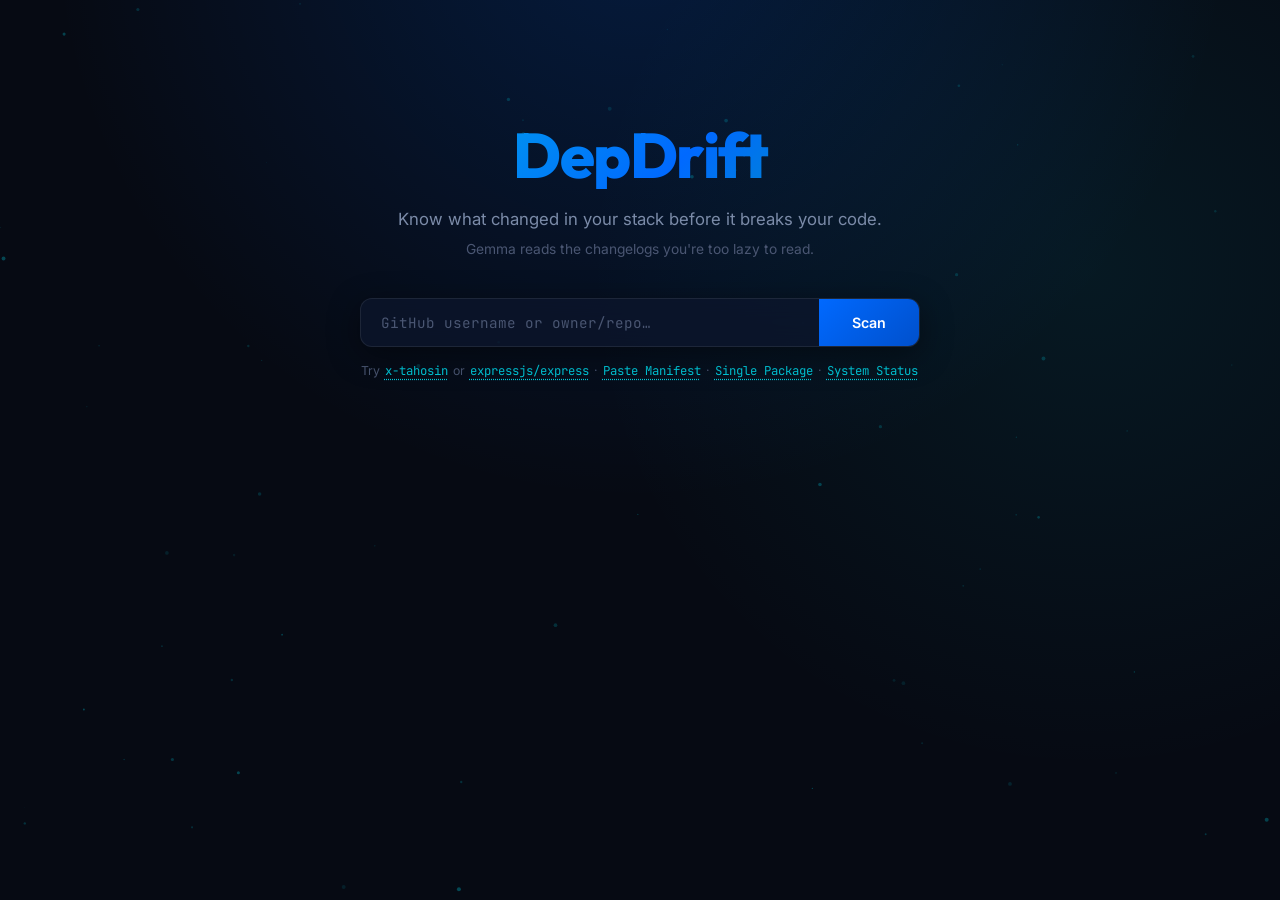
<file: index.html>
<!DOCTYPE html>
<html lang="en">
<head>
    <meta charset="UTF-8">
    <meta name="viewport" content="width=device-width, initial-scale=1.0">
    <title>DepDrift — Know What Changed Before It Breaks</title>
    <meta name="description" content="DepDrift scans your GitHub repositories for outdated dependencies, uses Browserbase to extract release notes, and runs Gemma 4 to classify updates by risk.">
    <link rel="preconnect" href="https://fonts.googleapis.com">
    <link rel="preconnect" href="https://fonts.gstatic.com" crossorigin>
    <link href="https://fonts.googleapis.com/css2?family=Inter:wght@400;500;600;700&family=JetBrains+Mono:wght@400;500;600&family=Outfit:wght@500;600;700;800&display=swap" rel="stylesheet">
    <link rel="stylesheet" href="./style.css">
</head>
<body>
    <!-- Ambient particle canvas -->
    <canvas id="particles" aria-hidden="true"></canvas>

    <div class="container">
        <!-- Hero -->
        <header class="hero" id="hero">
            <h1 class="hero__title">DepDrift</h1>
            <p class="hero__subtitle">
                Know what changed in your stack before it breaks your code.
                <br>
                <span class="hero__sub-detail">Gemma reads the changelogs you're too lazy to read.</span>
            </p>

            <!-- Scan form -->
            <form class="scan-form" id="scanForm">
                <div class="scan-form__input-wrap">
                    <input
                        type="text"
                        id="scanInput"
                        class="scan-form__input"
                        placeholder="GitHub username or owner/repo…"
                        autocomplete="off"
                        spellcheck="false"
                        required
                    >
                    <button type="submit" class="scan-form__btn" id="scanBtn">
                        <span class="scan-form__btn-text">Scan</span>
                        <span class="scan-form__btn-loading" hidden>
                            <span class="spinner"></span>
                        </span>
                    </button>
                </div>
                <p class="scan-form__hint">
                    Try <button type="button" class="link-btn" data-fill="x-tahosin">x-tahosin</button>
                    or <button type="button" class="link-btn" data-fill="expressjs/express">expressjs/express</button>
                    · <button type="button" class="link-btn" id="btnOpenPaste">Paste Manifest</button>
                    · <button type="button" class="link-btn" id="btnOpenInspect">Single Package</button>
                    · <button type="button" class="link-btn" id="btnOpenDiag">System Status</button>
                </p>
            </form>
        </header>

        <!-- Live log -->
        <section class="log-section" id="logSection" hidden>
            <div class="log-bar">
                <span class="log-bar__indicator">
                    <span class="spinner spinner--sm"></span>
                </span>
                <span class="log-bar__text" id="logText">Starting scan…</span>
            </div>
        </section>

        <!-- Stats -->
        <section class="stats" id="statsSection" hidden>
            <div class="stat-card" id="statTotal">
                <span class="stat-card__number" data-target="0">0</span>
                <span class="stat-card__label">Dependencies</span>
            </div>
            <div class="stat-card stat-card--warn" id="statOutdated">
                <span class="stat-card__number" data-target="0">0</span>
                <span class="stat-card__label">Outdated</span>
            </div>
            <div class="stat-card stat-card--danger" id="statCritical">
                <span class="stat-card__number" data-target="0">0</span>
                <span class="stat-card__label">Critical</span>
            </div>
            <div class="stat-card stat-card--bb" id="statBrowserbase">
                <span class="stat-card__number" data-target="0">0</span>
                <span class="stat-card__label">Browserbase Sessions</span>
            </div>
            <div class="stat-card stat-card--accent" id="statSaved">
                <span class="stat-card__number" data-target="0">0</span>
                <span class="stat-card__label">Minutes Saved</span>
            </div>
        </section>

        <!-- Filter & Action Strip -->
        <div class="action-strip" id="actionStrip" hidden>
            <div class="filter-pills">
                <button type="button" class="filter-pill active" data-filter="ALL">All (<span id="countAll">0</span>)</button>
                <button type="button" class="filter-pill filter-pill--critical" data-filter="CRITICAL">Critical (<span id="countCritical">0</span>)</button>
                <button type="button" class="filter-pill filter-pill--breaking" data-filter="BREAKING">Breaking (<span id="countBreaking">0</span>)</button>
                <button type="button" class="filter-pill filter-pill--safe" data-filter="SAFE">Safe (<span id="countSafe">0</span>)</button>
                <button type="button" class="filter-pill filter-pill--current" data-filter="CURRENT">Current (<span id="countCurrent">0</span>)</button>
            </div>
            <div class="strip-actions">
                <button type="button" class="btn-action" id="btnBatchSafe">⚡ Copy Safe Bump Script</button>
                <button type="button" class="btn-action" id="btnExportPR">📋 Copy PR Markdown</button>
                <button type="button" class="btn-action" id="btnExportJSON">💾 JSON</button>
            </div>
        </div>

        <!-- Results -->
        <section class="results" id="resultsSection" hidden>
            <div id="resultsContainer"></div>
        </section>

        <!-- Footer -->
        <footer class="footer" id="footer" hidden>
            <p>
                Built for
                <a href="https://dev.to/challenges/hacktoberfest-week3-2026-10-19" target="_blank" rel="noopener">Hacktoberfest Week 3: Slow and Steady</a>
                ·
                <strong>Best Use of Browserbase</strong>
                ·
                Gemma 4 open-weights +
                <a href="https://www.browserbase.com" target="_blank" rel="noopener">Browserbase Cloud Browser</a>
            </p>
        </footer>
    </div>

    <!-- MODAL 1: Paste Manifest -->
    <div class="modal-backdrop" id="modalPasteManifest" hidden>
        <div class="modal-card">
            <div class="modal-header">
                <h3 class="modal-title">Audit Local Manifest</h3>
                <button type="button" class="btn-close" id="btnClosePaste">&times;</button>
            </div>
            <div class="modal-body">
                <p class="modal-desc">Paste your <code>package.json</code> or <code>requirements.txt</code> directly without connecting to GitHub.</p>
                <textarea id="manifestInputArea" class="manifest-textarea" rows="8" placeholder='{
  "dependencies": {
    "express": "^4.21.0",
    "dotenv": "^16.4.5"
  }
}'></textarea>
                <div class="modal-actions">
                    <button type="button" class="btn-action" id="btnLoadSampleManifest">Load Sample</button>
                    <button type="button" class="scan-form__btn" id="btnSubmitManifest">Audit Manifest</button>
                </div>
            </div>
        </div>
    </div>

    <!-- MODAL 2: Single Package Inspector -->
    <div class="modal-backdrop" id="modalSingleInspect" hidden>
        <div class="modal-card">
            <div class="modal-header">
                <h3 class="modal-title">Single Package Deep Inspector</h3>
                <button type="button" class="btn-close" id="btnCloseInspect">&times;</button>
            </div>
            <div class="modal-body">
                <p class="modal-desc">Inspect any npm or PyPI library for latest versions, CVE security advisories, and breaking changes.</p>
                <div class="inspect-grid">
                    <div class="form-group">
                        <label>Package Name</label>
                        <input type="text" id="inspectName" class="modal-input" placeholder="express" value="express">
                    </div>
                    <div class="form-group">
                        <label>Current Version</label>
                        <input type="text" id="inspectVersion" class="modal-input" placeholder="4.21.0" value="4.21.0">
                    </div>
                    <div class="form-group">
                        <label>Ecosystem</label>
                        <select id="inspectEco" class="modal-input">
                            <option value="npm">npm</option>
                            <option value="pypi">PyPI</option>
                        </select>
                    </div>
                </div>
                <div class="modal-actions" style="margin-top:14px">
                    <button type="button" class="scan-form__btn" id="btnRunInspectPkg">Inspect Package</button>
                </div>
                <div id="singleInspectResult" class="single-result-box" hidden></div>
            </div>
        </div>
    </div>

    <!-- MODAL 3: System Diagnostics -->
    <div class="modal-backdrop" id="modalDiagnostics" hidden>
        <div class="modal-card">
            <div class="modal-header">
                <h3 class="modal-title">System Infrastructure Status</h3>
                <button type="button" class="btn-close" id="btnCloseDiag">&times;</button>
            </div>
            <div class="modal-body" id="diagModalBody">
                <div class="diag-loading">Checking system connections…</div>
            </div>
        </div>
    </div>

    <!-- MODAL 4: Dependency Detail Modal -->
    <div class="modal-backdrop" id="depDetailModal" hidden>
        <div class="modal-card modal-card--lg">
            <div class="modal-header">
                <div style="display:flex; align-items:center; gap:10px">
                    <h3 class="modal-title" id="detailDepName">express</h3>
                    <span class="badge" id="detailDepBadge">CRITICAL</span>
                </div>
                <button type="button" class="btn-close" id="btnCloseDetail">&times;</button>
            </div>
            <div class="modal-body" id="detailModalBody"></div>
        </div>
    </div>

    <!-- Toast Notification -->
    <div class="toast-container" id="toastContainer"></div>

    <script src="./app.js"></script>
</body>
</html>
</file>
<file: style.css>
/* DepDrift — Dark Ocean Theme
   Uses glassmorphism, subtle glowing animations, and clean ocean palette. */

/* ── Reset & Base ──────────────────────────────────────────────── */

*, *::before, *::after {
    margin: 0;
    padding: 0;
    box-sizing: border-box;
}

[hidden], .modal-backdrop[hidden] {
    display: none !important;
}

:root {
    /* ocean palette */
    --bg-deep:       #060a13;
    --bg-primary:    #0a1020;
    --bg-card:       rgba(13, 22, 45, 0.75);
    --glass:         rgba(255, 255, 255, 0.04);
    --glass-border:  rgba(255, 255, 255, 0.08);
    --glass-hover:   rgba(255, 255, 255, 0.07);

    /* text */
    --text-primary:   #e8ecf4;
    --text-secondary: #7b8ba8;
    --text-muted:     #4a5672;

    /* accents */
    --accent:    #0069ff;
    --cyan:      #00c9db;
    --teal:      #00b386;

    /* risk colors */
    --critical:  #ff4757;
    --breaking:  #ffa348;
    --safe:      #2ed573;
    --skip:      #596275;
    --current:   #3d5a80;
    --unknown:   #a55eea;

    /* layout */
    --max-width: 900px;
    --radius:    12px;
    --radius-sm: 8px;

    /* typography */
    --font-heading: 'Outfit', -apple-system, BlinkMacSystemFont, sans-serif;
    --font-body:    'Inter', -apple-system, BlinkMacSystemFont, sans-serif;
    --font-mono:    'JetBrains Mono', 'Fira Code', monospace;
}

html {
    background: var(--bg-deep);
    color: var(--text-primary);
    font-family: var(--font-body);
    font-size: 15px;
    line-height: 1.6;
    -webkit-font-smoothing: antialiased;
}

body {
    min-height: 100vh;
    position: relative;
    overflow-x: hidden;
    background: radial-gradient(circle at 50% -10%, rgba(0, 105, 255, 0.18), transparent 50%),
                radial-gradient(circle at 85% 30%, rgba(0, 201, 219, 0.08), transparent 40%),
                var(--bg-deep);
}

a {
    color: var(--cyan);
    text-decoration: none;
}
a:hover {
    text-decoration: underline;
}

/* ── Particle Canvas ───────────────────────────────────────────── */

#particles {
    position: fixed;
    inset: 0;
    z-index: 0;
    pointer-events: none;
    opacity: 0.55;
}

/* ── Container ─────────────────────────────────────────────────── */

.container {
    position: relative;
    z-index: 1;
    max-width: var(--max-width);
    margin: 0 auto;
    padding: 56px 24px 80px;
}

/* ── Hero ──────────────────────────────────────────────────────── */

.hero {
    text-align: center;
    padding: 64px 0 36px;
    animation: fadeUp 0.8s ease-out both;
}

.hero__title {
    font-family: var(--font-heading);
    font-size: clamp(2.8rem, 6vw, 4.2rem);
    font-weight: 800;
    letter-spacing: -1.5px;
    line-height: 1.1;
    background: linear-gradient(135deg, var(--cyan) 0%, var(--accent) 55%, var(--teal) 100%);
    background-clip: text;
    -webkit-background-clip: text;
    color: transparent;
    -webkit-text-fill-color: transparent;
    margin: 0 auto 16px;
    text-align: center;
    display: block;
}

.hero__icon {
    display: inline-block;
    animation: spinSlow 12s linear infinite;
    -webkit-text-fill-color: initial;
    filter: drop-shadow(0 0 10px rgba(0, 201, 219, 0.4));
}

.hero__subtitle {
    color: var(--text-secondary);
    font-size: 1.12rem;
    max-width: 540px;
    margin: 0 auto 36px;
    line-height: 1.7;
}

.hero__sub-detail {
    color: var(--text-muted);
    font-size: 0.92rem;
}

/* ── Scan Form Capsule ─────────────────────────────────────────── */

.scan-form {
    max-width: 560px;
    margin: 0 auto;
}

.scan-form__input-wrap {
    display: flex;
    align-items: stretch;
    border-radius: var(--radius);
    overflow: hidden;
    border: 1px solid var(--glass-border);
    background: var(--bg-card);
    backdrop-filter: blur(16px);
    transition: border-color 0.25s, box-shadow 0.25s;
    box-shadow: 0 8px 32px rgba(0, 0, 0, 0.45);
}

.scan-form__input-wrap:focus-within {
    border-color: var(--accent);
    box-shadow: 0 0 24px rgba(0, 105, 255, 0.35);
}

.scan-form__input {
    flex: 1;
    min-width: 0;
    background: transparent;
    border: none;
    padding: 14px 20px;
    color: var(--text-primary);
    font-family: var(--font-mono);
    font-size: 0.95rem;
    outline: none;
}

.scan-form__input::placeholder {
    color: var(--text-muted);
}

.scan-form__btn {
    padding: 14px 28px;
    background: linear-gradient(135deg, var(--accent), #0050cc);
    color: #fff;
    font-family: var(--font-body);
    font-weight: 600;
    font-size: 0.95rem;
    border: none;
    cursor: pointer;
    transition: opacity 0.2s, transform 0.1s, box-shadow 0.2s;
    min-width: 100px;
    display: flex;
    align-items: center;
    justify-content: center;
}

.scan-form__btn:hover {
    opacity: 0.92;
    box-shadow: inset 0 0 12px rgba(255, 255, 255, 0.2);
}

.scan-form__btn:active {
    transform: scale(0.98);
}

.scan-form__btn:disabled {
    opacity: 0.55;
    cursor: not-allowed;
}

.scan-form__hint {
    margin-top: 14px;
    font-size: 0.82rem;
    color: var(--text-muted);
    line-height: 1.6;
}

.link-btn {
    background: none;
    border: none;
    color: var(--cyan);
    cursor: pointer;
    font-family: var(--font-mono);
    font-size: 0.82rem;
    padding: 0 2px;
    text-decoration: underline;
    text-decoration-style: dotted;
    text-underline-offset: 3px;
    transition: color 0.15s;
}

.link-btn:hover {
    color: var(--text-primary);
}

/* ── Live Log Section ──────────────────────────────────────────── */

.log-section {
    animation: fadeUp 0.4s ease-out both;
    margin: 24px 0;
}

.log-bar {
    display: flex;
    align-items: center;
    gap: 12px;
    padding: 14px 20px;
    border-radius: var(--radius-sm);
    background: var(--glass);
    border: 1px solid var(--glass-border);
    font-family: var(--font-mono);
    font-size: 0.85rem;
    color: var(--text-secondary);
    overflow: hidden;
    text-overflow: ellipsis;
    white-space: nowrap;
    box-shadow: 0 4px 16px rgba(0, 0, 0, 0.3);
}

/* ── Stats ─────────────────────────────────────────────────────── */

.stats {
    display: grid;
    grid-template-columns: repeat(5, 1fr);
    gap: 14px;
    margin: 32px 0 24px;
    animation: fadeUp 0.5s ease-out both;
}

@media (max-width: 820px) {
    .stats { grid-template-columns: repeat(3, 1fr); }
}

@media (max-width: 520px) {
    .stats { grid-template-columns: repeat(2, 1fr); }
}

.stat-card {
    text-align: center;
    padding: 22px 14px;
    border-radius: var(--radius);
    background: var(--bg-card);
    border: 1px solid var(--glass-border);
    backdrop-filter: blur(12px);
    transition: transform 0.2s, border-color 0.2s;
}

.stat-card:hover {
    transform: translateY(-2px);
    border-color: rgba(255, 255, 255, 0.15);
}

.stat-card__number {
    display: block;
    font-family: var(--font-heading);
    font-size: 2.2rem;
    font-weight: 800;
    letter-spacing: -1px;
    color: var(--text-primary);
    font-variant-numeric: tabular-nums;
}

.stat-card--warn .stat-card__number   { color: var(--breaking); }
.stat-card--danger .stat-card__number { color: var(--critical); }
.stat-card--bb .stat-card__number     { color: #f59e0b; }
.stat-card--accent .stat-card__number { color: var(--cyan); }

.stat-card__label {
    display: block;
    margin-top: 4px;
    font-size: 0.75rem;
    color: var(--text-muted);
    text-transform: uppercase;
    letter-spacing: 0.5px;
    font-weight: 500;
}

/* ── Action Strip (Filter & Fast Actions) ───────────────────────── */

.action-strip {
    display: flex;
    align-items: center;
    justify-content: space-between;
    gap: 12px;
    margin-bottom: 24px;
    flex-wrap: wrap;
    animation: fadeUp 0.4s ease-out both;
}

.filter-pills {
    display: flex;
    gap: 6px;
    flex-wrap: wrap;
}

.filter-pill {
    background: var(--glass);
    border: 1px solid var(--glass-border);
    border-radius: 100px;
    padding: 5px 14px;
    font-size: 0.78rem;
    font-family: var(--font-mono);
    color: var(--text-secondary);
    cursor: pointer;
    transition: all 0.15s;
}

.filter-pill:hover {
    color: var(--text-primary);
    background: var(--glass-hover);
}

.filter-pill.active {
    background: var(--accent);
    color: #fff;
    border-color: var(--accent);
}

.filter-pill--critical.active { background: var(--critical); border-color: var(--critical); }
.filter-pill--breaking.active { background: var(--breaking); border-color: var(--breaking); }
.filter-pill--safe.active     { background: var(--safe); border-color: var(--safe); }
.filter-pill--current.active  { background: var(--current); border-color: var(--current); }

.strip-actions {
    display: flex;
    gap: 8px;
    flex-wrap: wrap;
}

.btn-action {
    background: var(--glass);
    border: 1px solid var(--glass-border);
    border-radius: var(--radius-sm);
    color: var(--text-primary);
    padding: 6px 14px;
    font-size: 0.8rem;
    font-family: var(--font-body);
    font-weight: 500;
    cursor: pointer;
    transition: all 0.15s;
}

.btn-action:hover {
    background: var(--glass-hover);
    border-color: rgba(255, 255, 255, 0.2);
}

/* ── Results ───────────────────────────────────────────────────── */

.results {
    animation: fadeUp 0.5s ease-out both;
}

.repo-group {
    margin-bottom: 32px;
    animation: fadeUp 0.5s ease-out both;
}

.repo-group__header {
    display: flex;
    align-items: center;
    gap: 10px;
    padding: 14px 20px;
    border-radius: var(--radius) var(--radius) 0 0;
    background: var(--bg-card);
    border: 1px solid var(--glass-border);
    border-bottom: none;
}

.repo-group__name {
    font-family: var(--font-mono);
    font-size: 0.95rem;
    font-weight: 600;
    color: var(--text-primary);
}

.repo-group__name a { color: inherit; }
.repo-group__name a:hover { color: var(--cyan); }

.repo-group__stats {
    margin-left: auto;
    font-size: 0.78rem;
    color: var(--text-muted);
}

/* Dependency card */
.dep-card {
    display: grid;
    grid-template-columns: 1fr auto;
    gap: 8px 16px;
    padding: 16px 20px;
    background: var(--glass);
    border: 1px solid var(--glass-border);
    border-top: none;
    transition: background 0.2s, transform 0.1s;
    animation: fadeIn 0.3s ease-out both;
    cursor: pointer;
}

.dep-card:last-child {
    border-radius: 0 0 var(--radius) var(--radius);
}

.dep-card:hover {
    background: var(--glass-hover);
}

.dep-card__name {
    font-family: var(--font-mono);
    font-weight: 600;
    font-size: 0.92rem;
    color: #fff;
}

.dep-card__version {
    font-family: var(--font-mono);
    font-size: 0.82rem;
    color: var(--text-muted);
}

.dep-card__version .arrow {
    color: var(--text-muted);
    margin: 0 4px;
}

.dep-card__version .latest {
    color: var(--text-secondary);
}

.dep-card__badge {
    justify-self: end;
    align-self: start;
    padding: 3px 10px;
    border-radius: 100px;
    font-size: 0.7rem;
    font-weight: 600;
    letter-spacing: 0.5px;
    text-transform: uppercase;
}

.dep-card__bb-tag {
    grid-column: 1 / -1;
    display: inline-flex;
    align-items: center;
    gap: 8px;
    margin: 2px 0;
}

.bb-pill {
    display: inline-flex;
    align-items: center;
    gap: 4px;
    background: rgba(245, 158, 11, 0.15);
    color: #f59e0b;
    border: 1px solid rgba(245, 158, 11, 0.35);
    padding: 2px 8px;
    border-radius: 4px;
    font-size: 0.72rem;
    font-weight: 600;
}

.bb-session {
    font-family: var(--font-mono);
    font-size: 0.72rem;
    color: var(--text-muted);
}

.dep-card__cve-banner {
    grid-column: 1 / -1;
    display: flex;
    align-items: center;
    gap: 6px;
    background: rgba(255, 71, 87, 0.12);
    border: 1px solid rgba(255, 71, 87, 0.3);
    color: var(--critical);
    font-size: 0.78rem;
    padding: 4px 10px;
    border-radius: 4px;
    margin: 3px 0;
}

.dep-card__summary {
    grid-column: 1 / -1;
    font-size: 0.86rem;
    color: var(--text-secondary);
    line-height: 1.5;
}

.dep-card__action {
    grid-column: 1 / -1;
    font-size: 0.8rem;
    color: var(--text-muted);
    font-style: italic;
}

/* risk badge colors */
.badge--CRITICAL  { background: rgba(255, 71, 87, 0.15); color: var(--critical); border: 1px solid rgba(255, 71, 87, 0.3); }
.badge--BREAKING  { background: rgba(255, 163, 72, 0.15); color: var(--breaking); border: 1px solid rgba(255, 163, 72, 0.3); }
.badge--SAFE      { background: rgba(46, 213, 115, 0.12); color: var(--safe); border: 1px solid rgba(46, 213, 115, 0.25); }
.badge--SKIP      { background: rgba(89, 98, 117, 0.15); color: var(--skip); border: 1px solid rgba(89, 98, 117, 0.3); }
.badge--CURRENT   { background: rgba(61, 90, 128, 0.12); color: var(--current); border: 1px solid rgba(61, 90, 128, 0.25); }
.badge--UNKNOWN   { background: rgba(165, 94, 234, 0.12); color: var(--unknown); border: 1px solid rgba(165, 94, 234, 0.25); }

/* changelog link */
.dep-card__link {
    font-size: 0.78rem;
    color: var(--cyan);
    opacity: 0.75;
    transition: opacity 0.2s;
}

.dep-card__link:hover {
    opacity: 1;
}

/* ── Spinner ───────────────────────────────────────────────────── */

.spinner {
    display: inline-block;
    width: 18px;
    height: 18px;
    border: 2px solid rgba(255, 255, 255, 0.15);
    border-top-color: var(--cyan);
    border-radius: 50%;
    animation: spin 0.8s linear infinite;
}

.spinner--sm {
    width: 14px;
    height: 14px;
    border-width: 2px;
}

/* ── Modal Dialogs ─────────────────────────────────────────────── */

.modal-backdrop {
    position: fixed;
    inset: 0;
    background: rgba(4, 8, 18, 0.82);
    backdrop-filter: blur(14px);
    z-index: 1000;
    align-items: center;
    justify-content: center;
    padding: 20px;
}

.modal-backdrop:not([hidden]) {
    display: flex;
}

.modal-card {
    background: #0a1122;
    border: 1px solid var(--glass-border);
    border-radius: var(--radius);
    padding: 24px;
    width: 100%;
    max-width: 580px;
    max-height: 85vh;
    overflow-y: auto;
    box-shadow: 0 16px 48px rgba(0, 0, 0, 0.75);
    animation: fadeUp 0.3s ease-out both;
}

.modal-card--lg {
    max-width: 720px;
}

.modal-header {
    display: flex;
    align-items: center;
    justify-content: space-between;
    margin-bottom: 16px;
    border-bottom: 1px solid var(--glass-border);
    padding-bottom: 12px;
}

.modal-title {
    font-family: var(--font-heading);
    font-size: 1.25rem;
    font-weight: 700;
    color: #fff;
}

.btn-close {
    background: none;
    border: none;
    color: var(--text-muted);
    font-size: 1.5rem;
    line-height: 1;
    cursor: pointer;
    transition: color 0.15s;
    padding: 0 4px;
}

.btn-close:hover {
    color: #fff;
}

.modal-desc {
    font-size: 0.86rem;
    color: var(--text-secondary);
    margin-bottom: 14px;
    line-height: 1.5;
}

.manifest-textarea {
    width: 100%;
    background: rgba(0, 0, 0, 0.45);
    border: 1px solid var(--glass-border);
    border-radius: var(--radius-sm);
    color: #fff;
    font-family: var(--font-mono);
    font-size: 0.85rem;
    padding: 12px;
    outline: none;
    resize: vertical;
}

.manifest-textarea:focus {
    border-color: var(--accent);
}

.modal-actions {
    display: flex;
    justify-content: flex-end;
    gap: 10px;
    margin-top: 16px;
}

.inspect-grid {
    display: grid;
    grid-template-columns: 2fr 1fr 1fr;
    gap: 10px;
}

@media (max-width: 560px) {
    .inspect-grid { grid-template-columns: 1fr; }
}

.form-group label {
    display: block;
    font-size: 0.75rem;
    color: var(--text-muted);
    margin-bottom: 4px;
    text-transform: uppercase;
    font-weight: 500;
}

.modal-input {
    width: 100%;
    background: rgba(0, 0, 0, 0.45);
    border: 1px solid var(--glass-border);
    border-radius: var(--radius-sm);
    color: #fff;
    font-family: var(--font-mono);
    font-size: 0.88rem;
    padding: 9px 12px;
    outline: none;
}

.modal-input:focus {
    border-color: var(--accent);
}

.single-result-box {
    margin-top: 18px;
    padding: 16px;
    background: rgba(0, 0, 0, 0.35);
    border: 1px solid var(--glass-border);
    border-radius: var(--radius-sm);
    font-size: 0.85rem;
}

.diag-item {
    display: flex;
    align-items: center;
    justify-content: space-between;
    padding: 10px 14px;
    background: rgba(255, 255, 255, 0.03);
    border-radius: 6px;
    margin-bottom: 8px;
    font-size: 0.85rem;
}

.diag-status--ok { color: var(--safe); font-weight: 600; }
.diag-status--warn { color: var(--breaking); font-weight: 600; }

/* ── Toast ─────────────────────────────────────────────────────── */

.toast-container {
    position: fixed;
    bottom: 24px;
    right: 24px;
    z-index: 1200;
    display: flex;
    flex-direction: column;
    gap: 8px;
}

.toast {
    background: #0d162d;
    border: 1px solid var(--cyan);
    color: #fff;
    padding: 10px 18px;
    border-radius: var(--radius-sm);
    font-size: 0.85rem;
    box-shadow: 0 8px 24px rgba(0, 0, 0, 0.6);
    animation: fadeIn 0.2s ease-out both;
}

/* ── Footer ────────────────────────────────────────────────────── */

.footer {
    margin-top: 48px;
    padding: 24px;
    text-align: center;
    font-size: 0.82rem;
    color: var(--text-muted);
    border-top: 1px solid var(--glass-border);
    animation: fadeUp 0.5s ease-out both;
}

.footer a { color: var(--cyan); }

/* ── Animations ────────────────────────────────────────────────── */

@keyframes fadeUp {
    from { opacity: 0; transform: translateY(16px); }
    to   { opacity: 1; transform: translateY(0); }
}

@keyframes fadeIn {
    from { opacity: 0; }
    to   { opacity: 1; }
}

@keyframes spin {
    to { transform: rotate(360deg); }
}

@keyframes spinSlow {
    to { transform: rotate(360deg); }
}

@keyframes pulse {
    0%, 100% { opacity: 1; box-shadow: 0 0 8px var(--teal); }
    50%      { opacity: 0.4; box-shadow: 0 0 4px var(--teal); }
}
</file>
